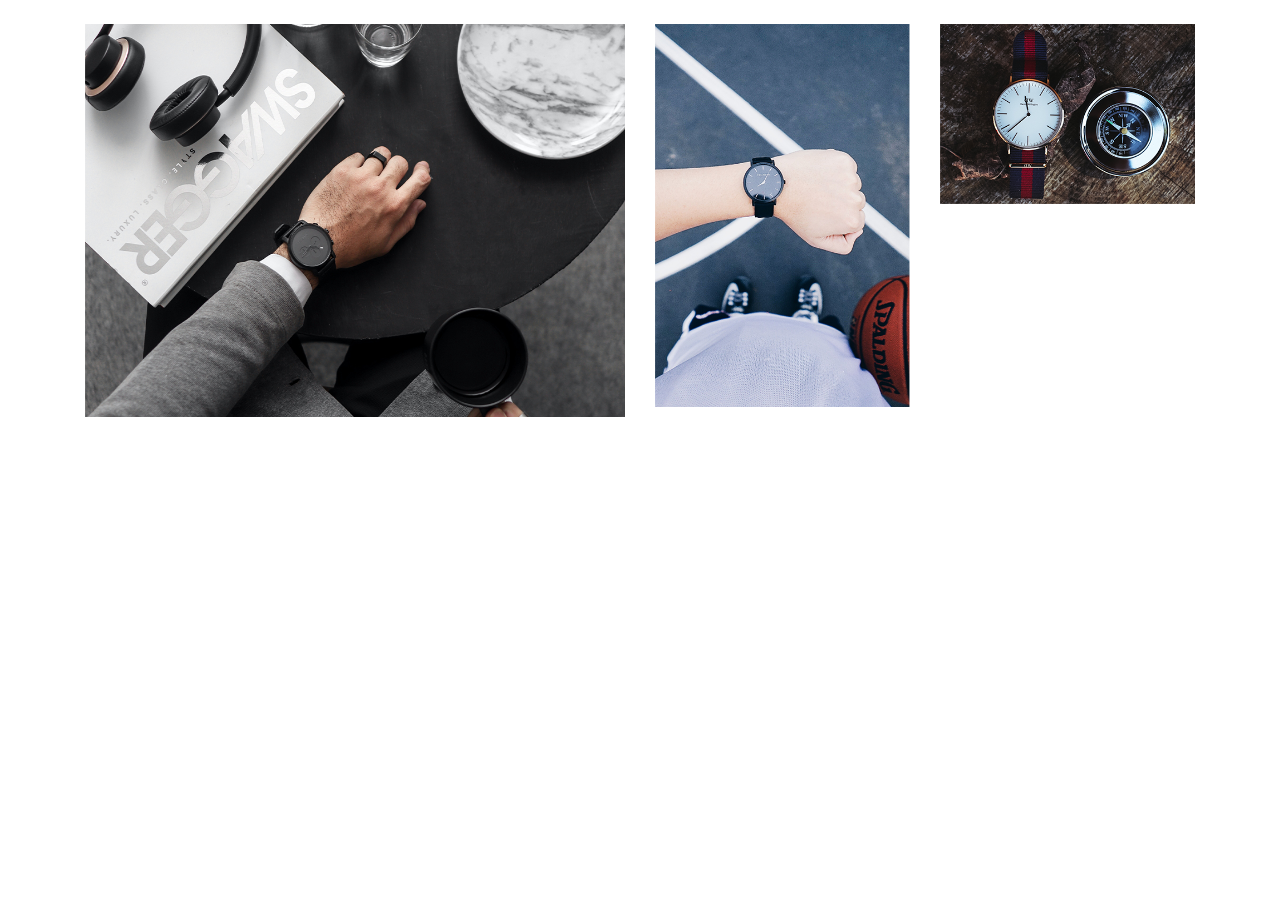
<file: test.html>
<!DOCTYPE html>
<html lang="en">

<head>
  <meta charset="UTF-8" />
  <meta name="viewport" content="width=device-width, initial-scale=1, shrink-to-fit=no" />
  <meta http-equiv="x-ua-compatible" content="ie=edge" />
  <title>Material Design for Bootstrap</title>
  <!-- MDB icon -->
  <link rel="icon" href="img/mdb-favicon.ico" type="image/x-icon" />
  <!-- Font Awesome -->
  <link rel="stylesheet" href="https://use.fontawesome.com/releases/v5.11.2/css/all.css">
  <!-- Google Fonts Roboto -->
  <link rel="stylesheet" href="https://fonts.googleapis.com/css?family=Roboto:300,400,500,700&display=swap">
  <!-- Bootstrap core CSS -->
  <link rel="stylesheet" href="css/bootstrap.min.css">
  <!-- Material Design Bootstrap -->
  <link rel="stylesheet" href="css/mdb.min.css">
  <!-- Your custom styles (optional) -->
  <link rel="stylesheet" href="test.css">
</head>

<body>
  <section class="callery">
    <div class="container">
      <div class="row">
        <div class="col-xs-12 col-sm-6 mt-4">
          <div class="callery-img">
            <img src="imgs/gallery1.png" alt="callery">
          </div>
        </div>

        <div class="col-xs-12 col-sm-6 col-lg-3 mt-4">
          <div class="callery-img">
            <img src="imgs/gallery2.png" alt="callery">
          </div>
        </div>
        <div class="col-xs-12 col-sm-6 col-lg-3 mt-4">
          <div class="callery-img">
            <img src="imgs/gallery3.png" alt="callery">
          </div>
        </div>

    </div>
   
  </section>


  </section>


  <!-- End your project here-->
  <!-- jQuery -->
  <script type="text/javascript" src="js/jquery.min.js"></script>
  <!-- Bootstrap tooltips -->
  <script type="text/javascript" src="js/popper.min.js"></script>
  <!-- Bootstrap core JavaScript -->
  <script type="text/javascript" src="js/bootstrap.min.js"></script>
  <!-- MDB core JavaScript -->
  <script type="text/javascript" src="js/mdb.min.js"></script>
  <!-- Your custom scripts (optional) -->
  <script type="text/javascript">
    var a = document.getElementById('disc-50');
    a.onclick = function () {
      Clipboard_CopyTo("T9TTVSQB");
      var div = document.getElementById('code-success');
      div.style.display = 'block';
      setTimeout(function () {
        document.getElementById('code-success').style.display = 'none';
      }, 900);
    };

    function Clipboard_CopyTo(value) {
      var tempInput = document.createElement("input");
      tempInput.value = value;
      document.body.appendChild(tempInput);
      tempInput.select();
      document.execCommand("copy");
      document.body.removeChild(tempInput);
    }
  </script>
</body>

</html>
</file>
<file: test.css>
.callery-img img{
  width:100%;
}
</file>
